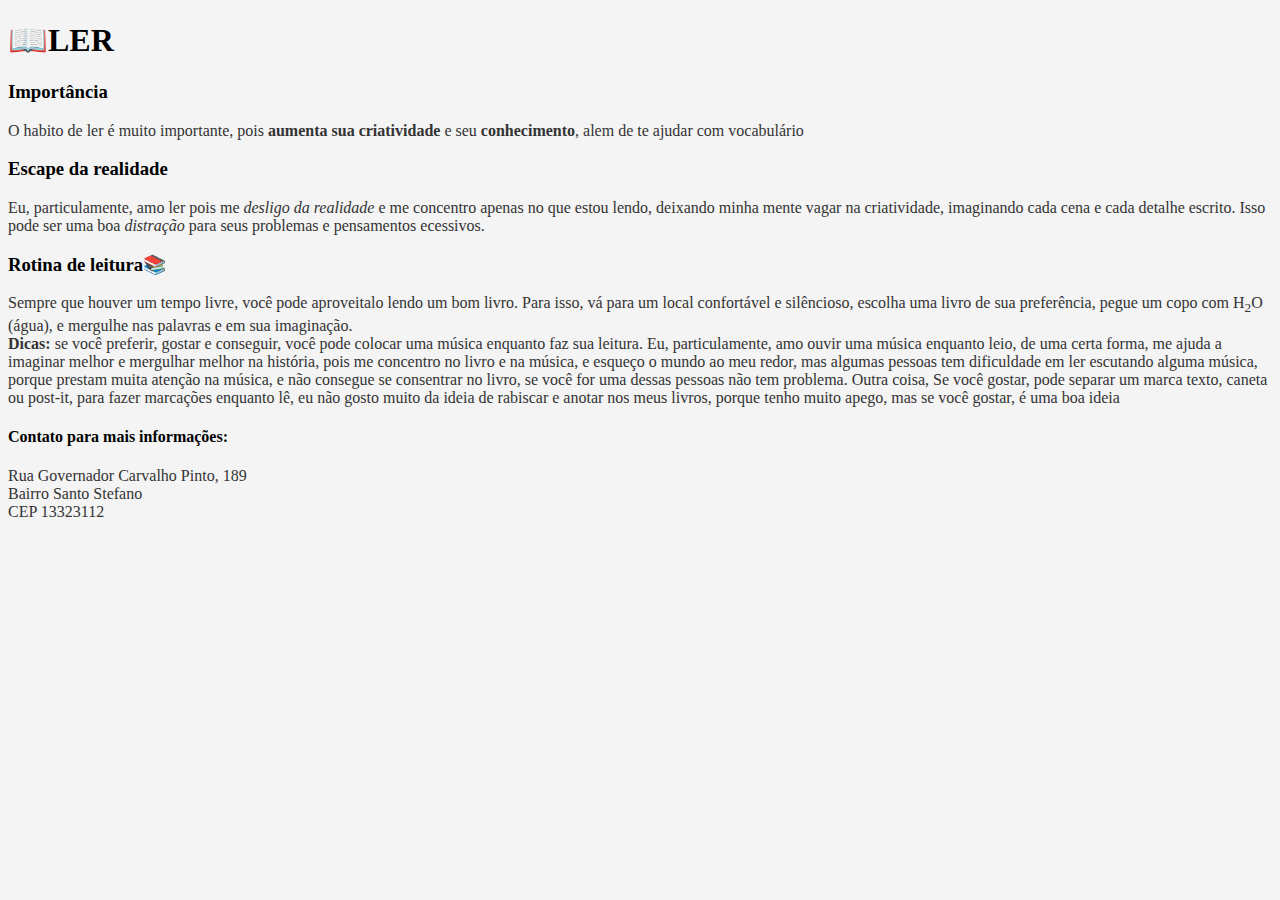
<file: aula7_meu_hobby.html>
<!DOCTYPE html>
<html lang="pt-br">
<head>
    <meta charset="UTF-8">
    <meta name="viewport" content="width=device-width, initial-scale=1.0">
    <title>Meu Hobby</title>

    <link rel=" stylesheet" href="styles/exercicio_estilo.css"
    
</head>
<body>
   <h1>📖LER</h1> 

   <h3>Importância</h3>
   <p>
    O habito de ler é muito importante, pois <strong>aumenta sua criatividade</strong> 
    e seu <strong>conhecimento</strong>, alem de te ajudar com vocabulário
   </p>

   <h3>Escape da realidade</h3>
   <p>
    Eu, particulamente, amo ler pois me <em>desligo da realidade</em> e me 
    concentro apenas no que estou lendo, deixando minha mente vagar na criatividade, 
    imaginando cada cena e cada detalhe escrito. Isso pode ser uma boa <em>distração</em> 
    para seus problemas e pensamentos ecessivos.
   </p>

   <h3>Rotina de leitura📚</h3>
   <p>
    Sempre que houver um tempo livre, você pode aproveitalo lendo um bom livro.
    Para isso, vá para um local confortável e silêncioso, escolha uma livro de sua 
    preferência, pegue um copo com H<sub>2</sub>O (água), e mergulhe nas palavras e
    em sua imaginação.<br>
    <strong>Dicas:</strong> se você preferir, gostar e conseguir, você pode colocar
    uma música enquanto faz sua leitura. Eu, particulamente, amo ouvir uma música enquanto 
    leio, de uma certa forma, me ajuda a imaginar melhor e mergulhar melhor na história, 
    pois me concentro no livro e na música, e esqueço o mundo ao meu redor, mas algumas 
    pessoas tem dificuldade em ler escutando alguma música, porque prestam muita atenção 
    na música, e não consegue se consentrar no livro, se você for uma dessas pessoas
    não tem  problema. Outra coisa, Se você gostar, pode separar um marca texto, caneta ou 
    post-it, para fazer marcações enquanto lê, eu não gosto muito da ideia de rabiscar e 
    anotar nos meus livros, porque tenho muito apego, mas se você gostar, é uma boa ideia
   </p>
   
   <h4>Contato para mais informações:</h4>
   <p>
    Rua Governador Carvalho Pinto, 189<br>
    Bairro Santo Stefano<br>
    CEP 13323112
   </p>

</body>
</html>
</file>
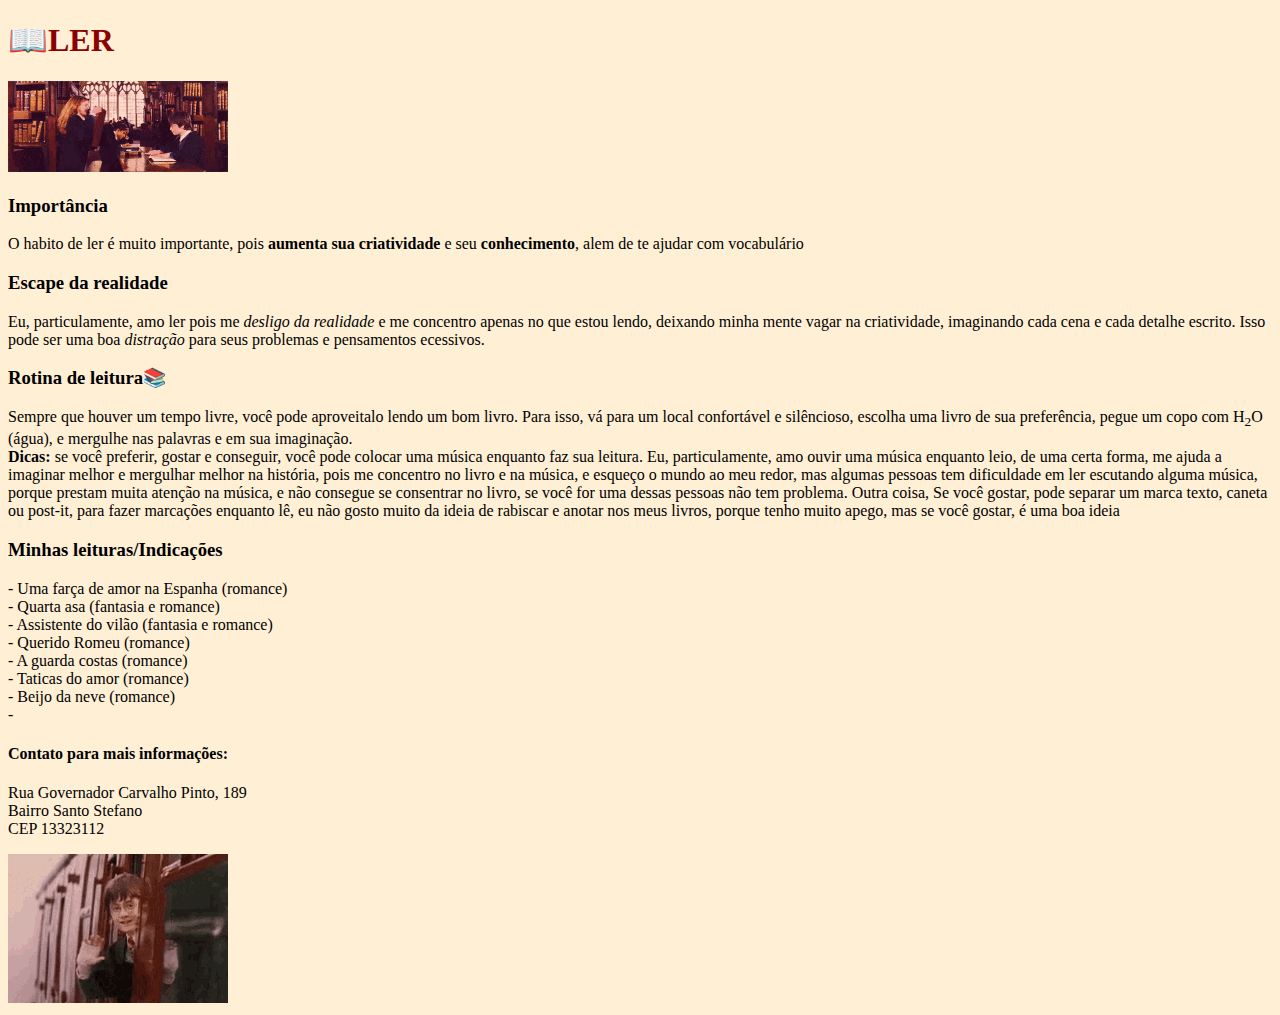
<file: meu_hobby.html>
<!DOCTYPE html>
<html lang="pt-br">
<head>
    <meta charset="UTF-8">
    <meta name="viewport" content="width=device-width, initial-scale=1.0">
    <title>Meu Hobby</title>
    <link rel=" stylesheet" href="styles/styles.css"
</head>
<body>
   <h1>📖LER</h1> 
    <img src="src\imagens\harry-potter3.gif" alt="harry e hermione">

   <h3>Importância</h3>
   <p>
    O habito de ler é muito importante, pois <strong>aumenta sua criatividade</strong> 
    e seu <strong>conhecimento</strong>, alem de te ajudar com vocabulário
   </p>

   <h3>Escape da realidade</h3>
   <p>
    Eu, particulamente, amo ler pois me <em>desligo da realidade</em> e me 
    concentro apenas no que estou lendo, deixando minha mente vagar na criatividade, 
    imaginando cada cena e cada detalhe escrito. Isso pode ser uma boa <em>distração</em> 
    para seus problemas e pensamentos ecessivos.
   </p>

   <h3>Rotina de leitura📚</h3>
   <p>
    Sempre que houver um tempo livre, você pode aproveitalo lendo um bom livro.
    Para isso, vá para um local confortável e silêncioso, escolha uma livro de sua 
    preferência, pegue um copo com H<sub>2</sub>O (água), e mergulhe nas palavras e
    em sua imaginação.<br>
    <strong>Dicas:</strong> se você preferir, gostar e conseguir, você pode colocar
    uma música enquanto faz sua leitura. Eu, particulamente, amo ouvir uma música enquanto 
    leio, de uma certa forma, me ajuda a imaginar melhor e mergulhar melhor na história, 
    pois me concentro no livro e na música, e esqueço o mundo ao meu redor, mas algumas 
    pessoas tem dificuldade em ler escutando alguma música, porque prestam muita atenção 
    na música, e não consegue se consentrar no livro, se você for uma dessas pessoas
    não tem  problema. Outra coisa, Se você gostar, pode separar um marca texto, caneta ou 
    post-it, para fazer marcações enquanto lê, eu não gosto muito da ideia de rabiscar e 
    anotar nos meus livros, porque tenho muito apego, mas se você gostar, é uma boa ideia
   </p>

   <!-- <video src="src\videos\v.mp4" width ="200" muted loop controls></video> -->

   <h3>Minhas leituras/Indicações</h3>
   <p>
    - Uma farça de amor na Espanha (romance)<br>
    - Quarta asa (fantasia e romance)<BR>
    - Assistente do vilão (fantasia e romance)<BR>
    - Querido Romeu (romance)<br>
    - A guarda costas (romance)<br>
    - Taticas do amor (romance)<br>
    - Beijo da neve (romance)<br>
    - 
   </p>
   
   <h4>Contato para mais informações:</h4>
   <p>
    Rua Governador Carvalho Pinto, 189<br>
    Bairro Santo Stefano<br>
    CEP 13323112
   </p>
   <img src="src\imagens\harry-potter-train.gif" alt="harry se despedindo">
</body>
</html>
</file>
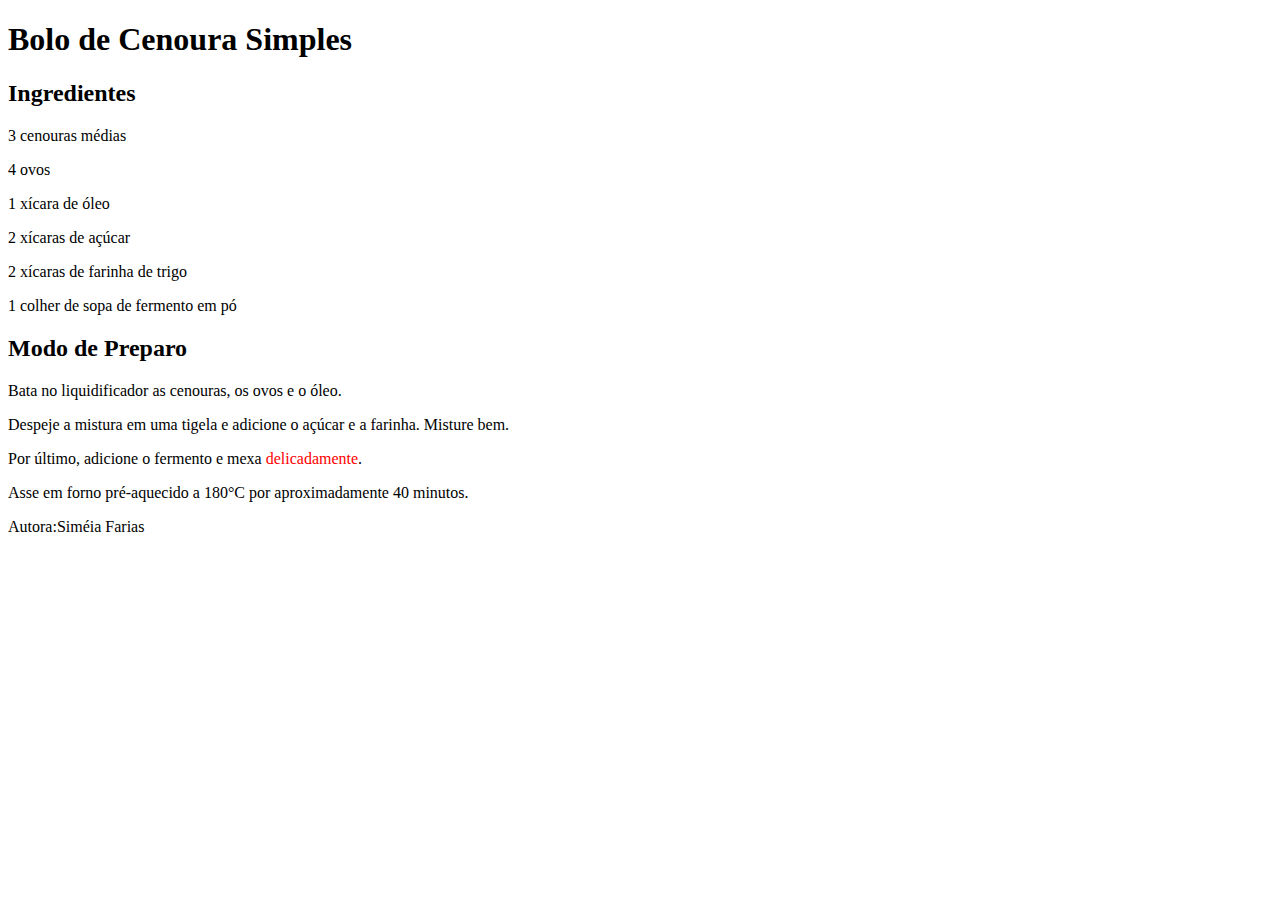
<file: minha_receita.html>
<!DOCTYPE html>
<html lang="pt-br">
<head>
    <meta charset="UTF-8">
    <meta name="viewport" content="width=device-width, initial-scale=1.0">
    <title>Minha Receita</title>
</head>
<body>

<main>
    
    <article>

    <header>
    <h1>Bolo de Cenoura Simples</h1>
    </header>

    <section>
    <h2>Ingredientes</h2>
    <p>3 cenouras médias</p>
    <p>4 ovos</p>
    <p>1 xícara de óleo</p>
    <p>2 xícaras de açúcar</p>
    <p>2 xícaras de farinha de trigo</p>
    <p>1 colher de sopa de fermento em pó</p>
    </section>

    <section>
    <h2>Modo de Preparo</h2>
    <p>Bata no liquidificador as cenouras, os ovos e o óleo.</p>
    <p>Despeje a mistura em uma tigela e adicione o açúcar e a farinha. Misture bem.</p>
    <p>Por último, adicione o fermento e mexa <span style="color:red;">delicadamente</span>.</p>
    <p>Asse em forno pré-aquecido a 180°C por aproximadamente 40 minutos.</p>
    </section>

    <footer>Autora:Siméia Farias</footer>

    </article>

</main>



</body>
</html>
</file>
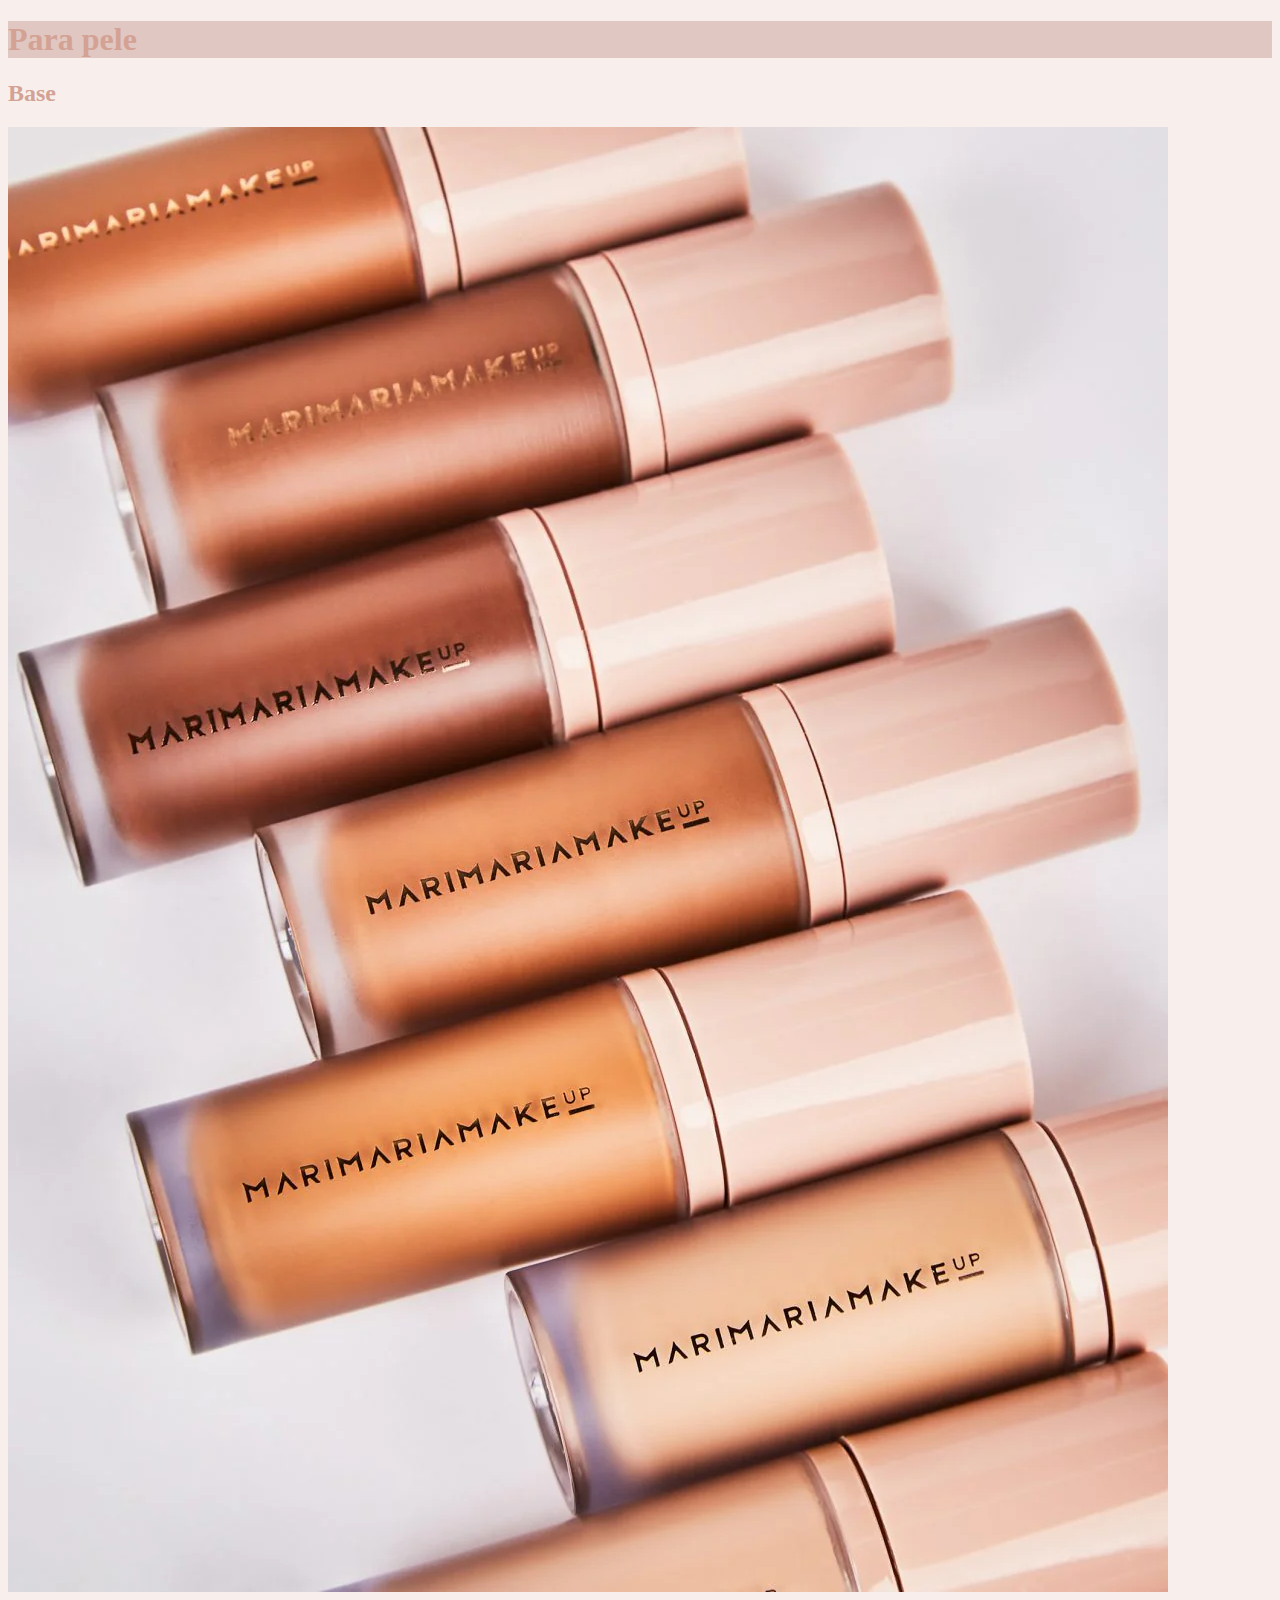
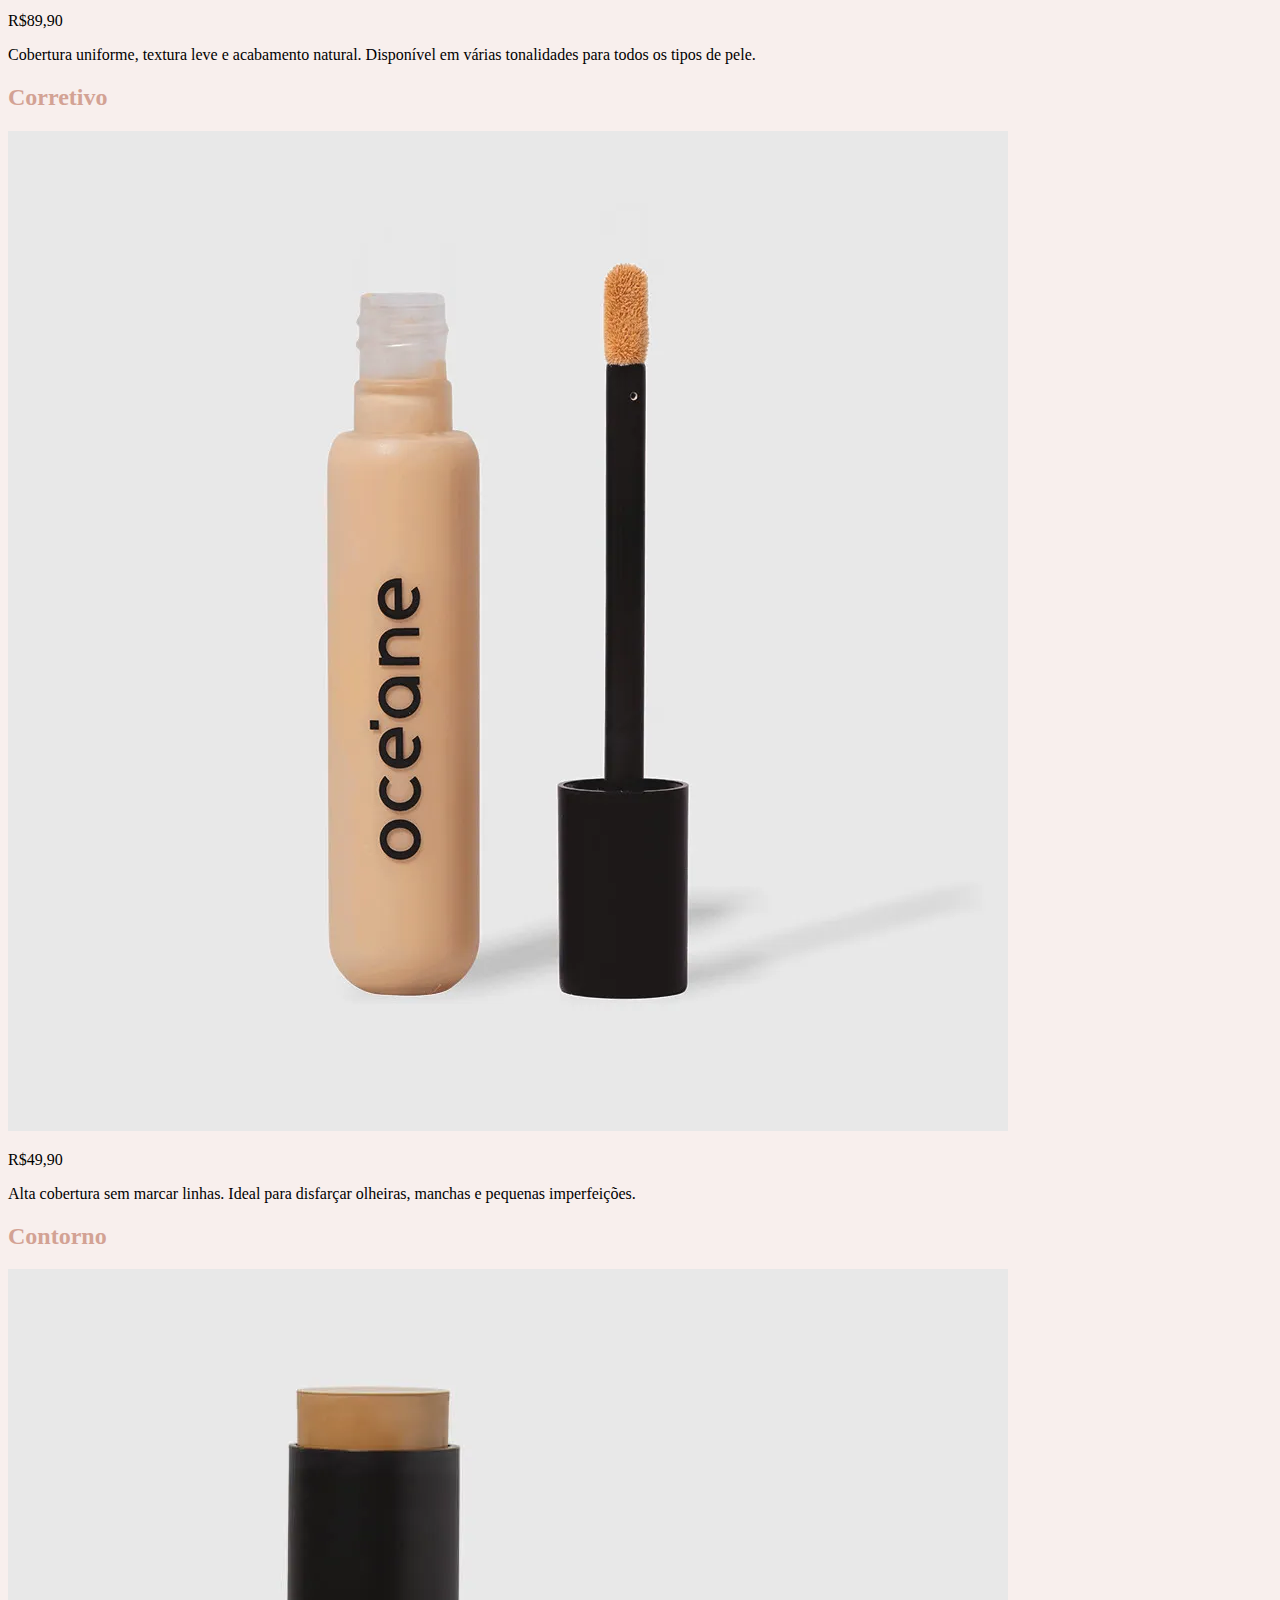
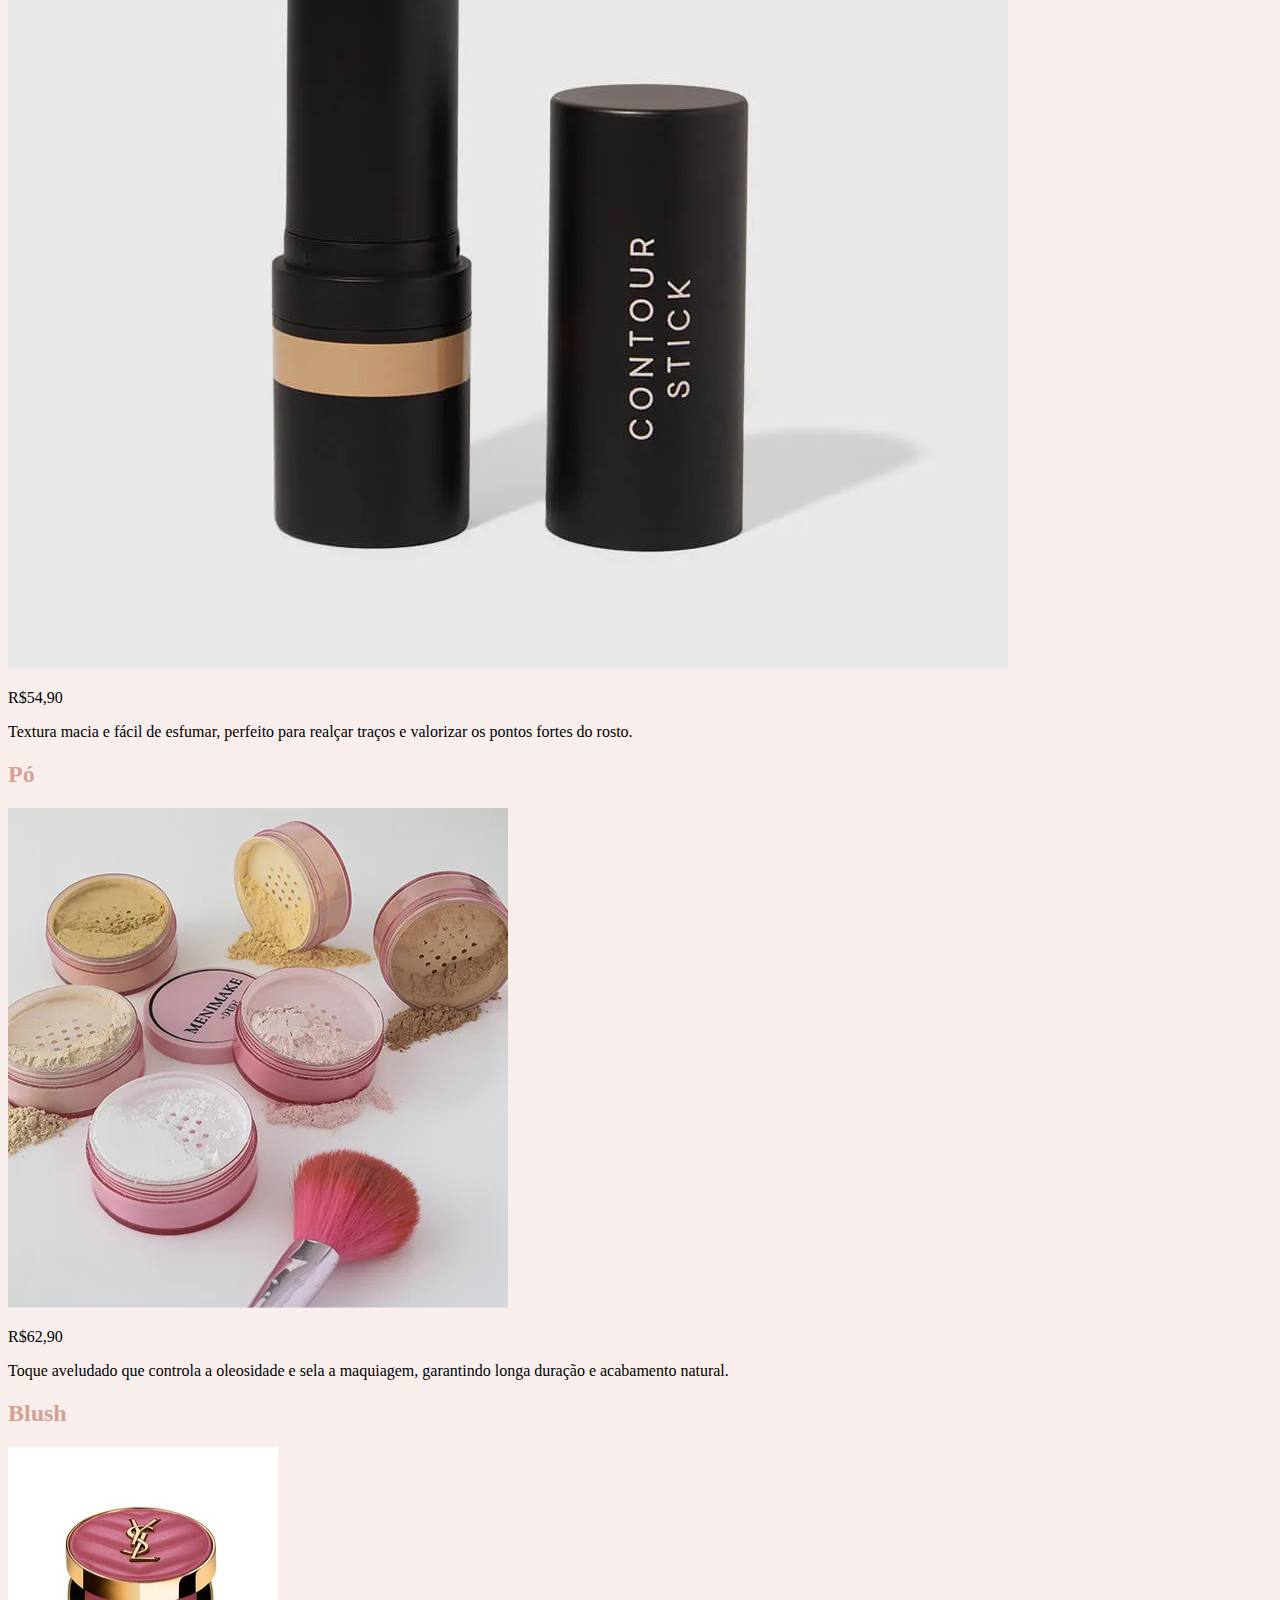
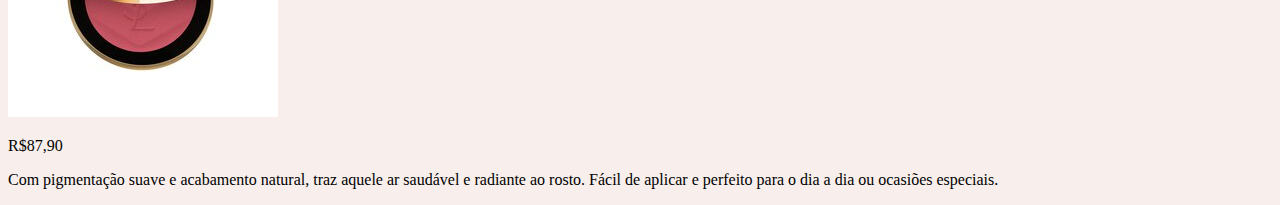
<file: Avaliação_Somativa/maquiagem_pele.html>
<!DOCTYPE html>
<html lang="pt-br">
<head>
    <meta charset="UTF-8">
    <meta name="viewport" content="width=device-width, initial-scale=1.0">
    <title>Maquiagem para pele</title>
    <link rel=" stylesheet" href="src/styles/index.css"
</head>
<body>
    <main>
        <header> 
            <h1>Para pele</h1>
        </header>
        <section>
            <h2>Base</h2>
            <img src="src\imagens\base.png" alt="maquiagem">
            <p>R$89,90</p>
            <p>Cobertura uniforme, textura leve e acabamento natural. Disponível em várias tonalidades para todos os tipos de pele.</p>

            <h2>Corretivo</h2>
            <img src="src\imagens\corretivo.png" alt="maquiagem">
            <p>R$49,90</p>
            <p>Alta cobertura sem marcar linhas. Ideal para disfarçar olheiras, manchas e pequenas imperfeições.</p>

            <h2>Contorno</h2>
            <img src="src\imagens\contorno.png" alt="maquiagem">
            <p>R$54,90</p>
            <p>Textura macia e fácil de esfumar, perfeito para realçar traços e valorizar os pontos fortes do rosto.</p>

            <h2>Pó</h2>
            <img src="src\imagens\pó.png" alt="maquiagem">
            <p>R$62,90</p>
            <p>Toque aveludado que controla a oleosidade e sela a maquiagem, garantindo longa duração e acabamento natural.</p>

            <h2>Blush</h2>
            <img src="src\imagens\blush.png" alt="maquiagem">
            <p>R$87,90</p>
            <p>Com pigmentação suave e acabamento natural, traz aquele ar saudável e radiante ao rosto. Fácil de aplicar e perfeito para o dia a dia ou ocasiões especiais.</p>
        </section>
    </main>
</body>
</html>
</file>
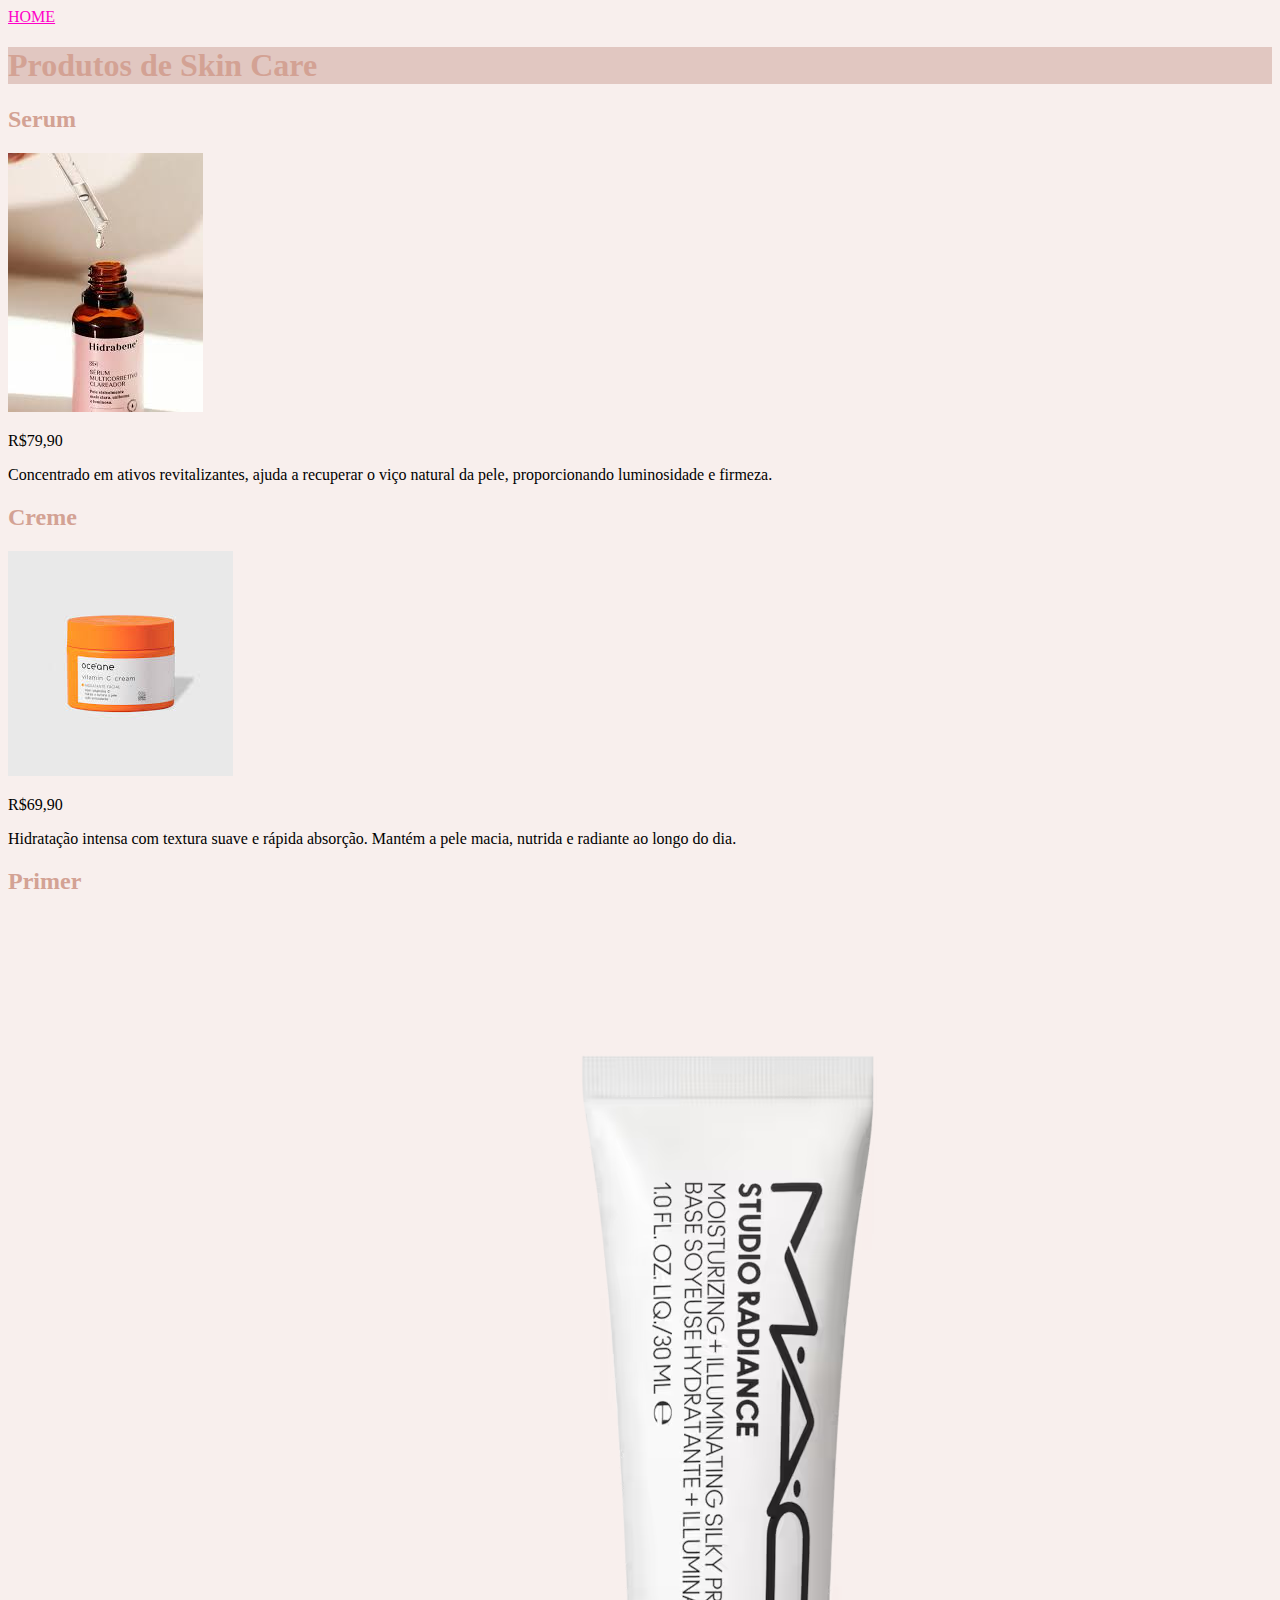
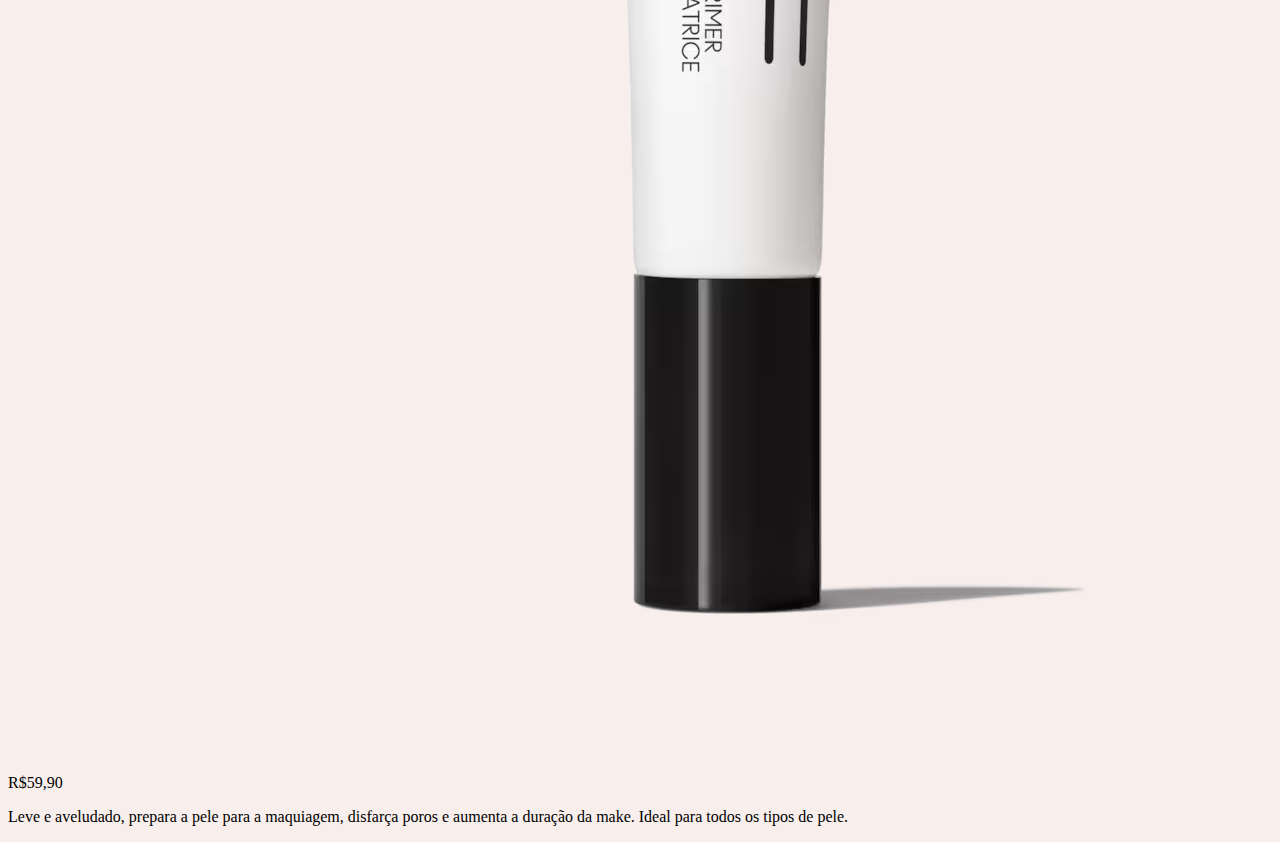
<file: Avaliação_Somativa/produtos_skincare.html>
<!DOCTYPE html>
<html lang="pt-br">
<head>
    <meta charset="UTF-8">
    <meta name="viewport" content="width=device-width, initial-scale=1.0">
    <title>Produtos de skin care</title>
     <link rel=" stylesheet" href="src/styles/index.css"
</head>
<body>
    <main>
        <a href="SiteMaquiagem.html"style="color:rgb(255, 0, 200)">HOME</a>
        <header> 
            <h1>Produtos de Skin Care</h1>
        </header>
        <section>
            <h2>Serum</h2>
            <img src="src\imagens\serum.png" alt="produtos skin care">
            <p>R$79,90</p>
            <p>Concentrado em ativos revitalizantes, ajuda a recuperar o viço natural da pele, proporcionando luminosidade e firmeza.</p>

            <h2>Creme</h2>
            <img src="src\imagens\creme.png" alt="produtos skin care">
            <p>R$69,90</p>
            <p>Hidratação intensa com textura suave e rápida absorção. Mantém a pele macia, nutrida e radiante ao longo do dia.</p>

            <h2>Primer</h2>
            <img src="src\imagens\primer.png" alt="produtos skin care">
            <p>R$59,90</p>
            <p>Leve e aveludado, prepara a pele para a maquiagem, disfarça poros e aumenta a duração da make. Ideal para todos os tipos de pele.</p>
        </section>
    </main>
</body>
</html>
</file>
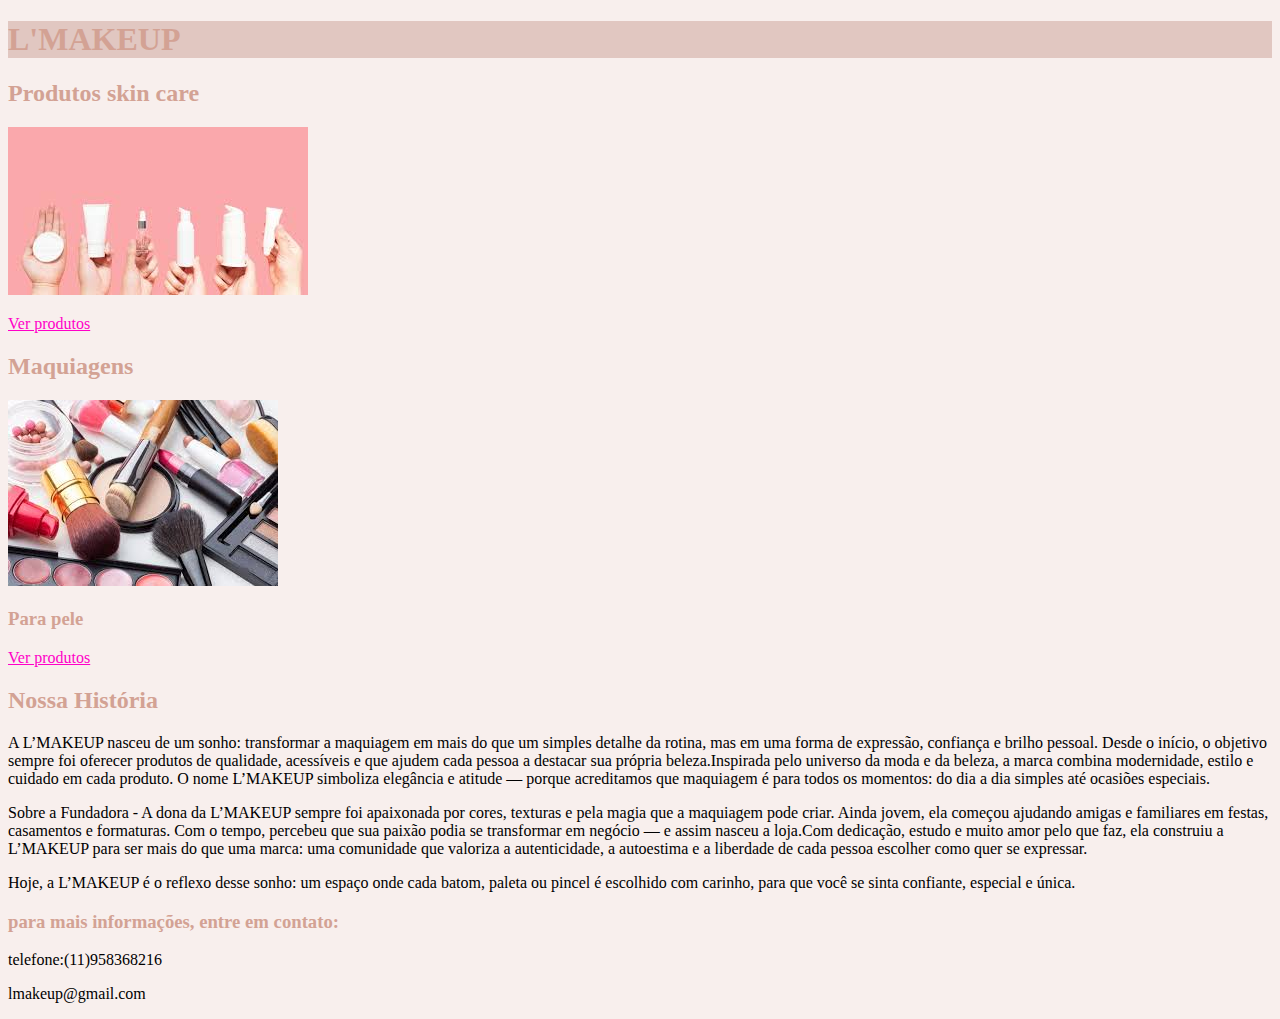
<file: Avaliação_Somativa/SiteMaquiagem.html>
<!DOCTYPE html>
<html lang="pt-br">
<head>
    <meta charset="UTF-8">
    <meta name="viewport" content="width=device-width, initial-scale=1.0">
    <title>L'MAKEUP</title>
    <link rel=" stylesheet" href="src/styles/index.css">
</head>
<body>
    <main>
        <header>
            <h1> L'MAKEUP</h1>
        </header>
        <div class="produto">
            <h2> Produtos skin care </h2>
            <img src="src\imagens\skincare.png" alt="produtos skin care">
            <p><a href="produtos_skincare.html"style="color:rgb(255, 0, 200)">Ver produtos</a></p>
        </div>

            <h2>Maquiagens</h2>
            <img src="src\imagens\maquiagem.png" alt="maquiagem">

            <h3> Para pele </h3>
            <a href="maquiagem_pele.html"style="color:rgb(255, 0, 200)">Ver produtos</a>

            <!-- <h3>Para os olhos</h3>
            <a href="maquiagem_olhos.html"style="color:rgb(255, 0, 200)">Ver produtos</a>

            <h3>Para boca</h3>
            <a href="maquiagem_boca.html"style="color:rgb(255, 0, 200)">Ver produtos</a> -->
        
        <section>
            <h2> Nossa História</h2>
            <p>A L’MAKEUP nasceu de um sonho: transformar a maquiagem em mais do que um simples detalhe da rotina, mas em uma forma de expressão, confiança e brilho pessoal. Desde o início, o objetivo sempre foi oferecer produtos de qualidade, acessíveis e que ajudem cada pessoa a destacar sua própria beleza.Inspirada pelo universo da moda e da beleza, a marca combina modernidade, estilo e cuidado em cada produto. O nome L’MAKEUP simboliza elegância e atitude — porque acreditamos que maquiagem é para todos os momentos: do dia a dia simples até ocasiões especiais.</p>
            <p>Sobre a Fundadora - A dona da L’MAKEUP sempre foi apaixonada por cores, texturas e pela magia que a maquiagem pode criar. Ainda jovem, ela começou ajudando amigas e familiares em festas, casamentos e formaturas. Com o tempo, percebeu que sua paixão podia se transformar em negócio — e assim nasceu a loja.Com dedicação, estudo e muito amor pelo que faz, ela construiu a L’MAKEUP para ser mais do que uma marca: uma comunidade que valoriza a autenticidade, a autoestima e a liberdade de cada pessoa escolher como quer se expressar.</p>
            <p>Hoje, a L’MAKEUP é o reflexo desse sonho: um espaço onde cada batom, paleta ou pincel é escolhido com carinho, para que você se sinta confiante, especial e única.</p>
        </section>
        <section>
            <h3>para mais informações, entre em contato:</h3>
            <p>telefone:(11)958368216</p>
            <p>lmakeup@gmail.com</p>
        </section>

    </main> 
</body>
</html>
</file>
<file: styles/exercicio_estilo.css>
body{
    background-color:#f4f4f4
}
h1{
    color:white
    background-image:url(src/imagens/livros.gif)
        background-repeat: no-repeat;
        background-size: cover;
        background-position-x: center;
}
p{
    color:#333333
}
</file>
<file: styles/styles.css>
body{
    /* background-image:url(../src/imagens/fundo_harry.jpg); */

    /* background-repeat: no-repeat;
    background-size: cover;
    background-position-x: center; */

  background-color:papayawhip

}

h1{
    color:darkred

}
</file>
<file: Avaliação_Somativa/src/styles/index.css>
body{
    background-color: #f8efed;

}

h1{
    background-color: #e1c7c1;
    color:#d3a294
}
h2{
    color:#d3a294
}
h3{
    color:#d3a294
}
/* .produto{
    width: 450PX;
    border: 1px solid;
    border-color:black;
} */
</file>
